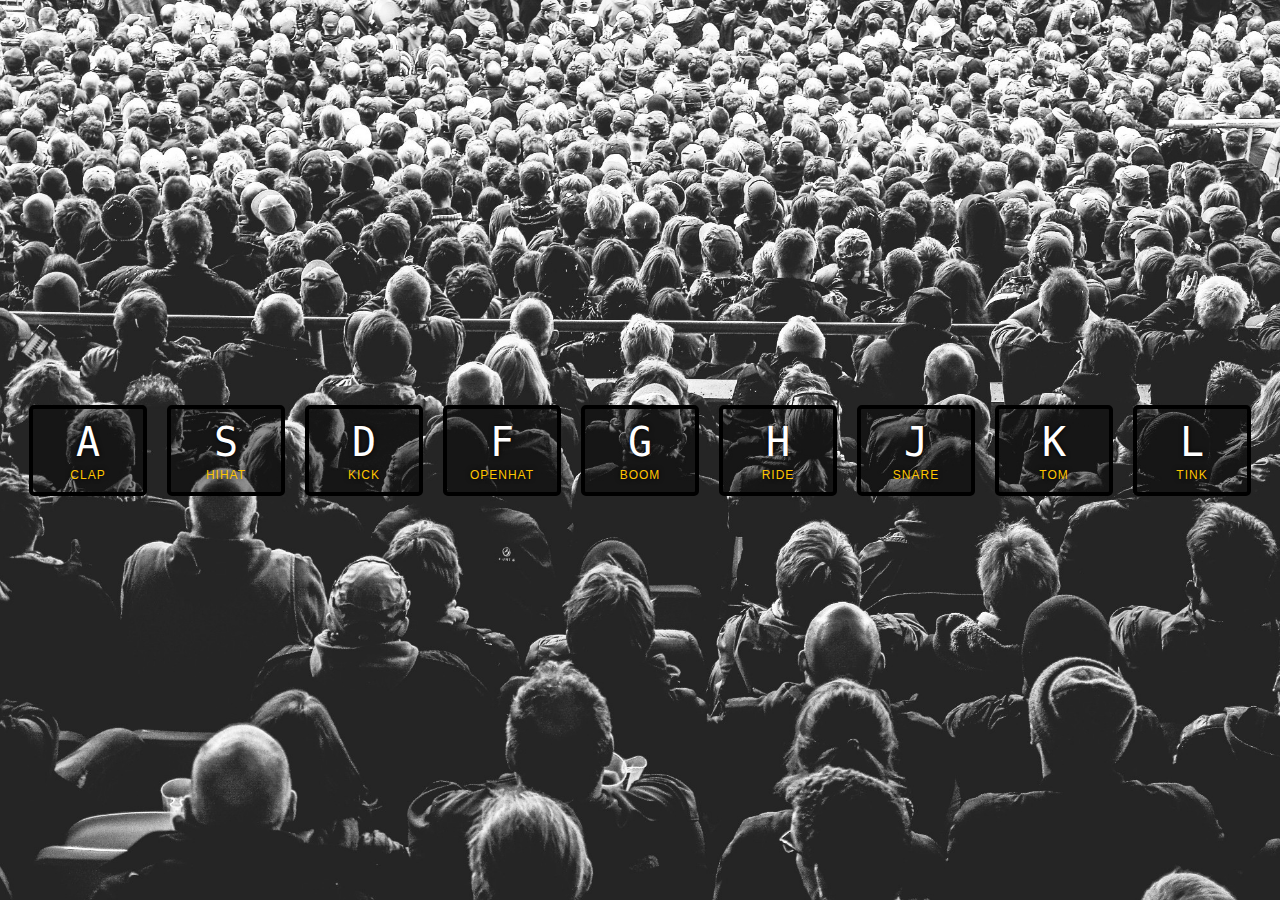
<file: 01JavaScriptDrumKit/index.html>
<!DOCTYPE html>
<!--[if lt IE 7]>      <html class="no-js lt-ie9 lt-ie8 lt-ie7"> <![endif]-->
<!--[if IE 7]>         <html class="no-js lt-ie9 lt-ie8"> <![endif]-->
<!--[if IE 8]>         <html class="no-js lt-ie9"> <![endif]-->
<!--[if gt IE 8]>      <html class="no-js"> <!--<![endif]-->
<html>

<head>
    <meta charset="utf-8">
    <meta http-equiv="X-UA-Compatible" content="IE=edge">
    <title>Drum Kit</title>
    <meta name="description" content="30 Days of Javascript">
    <meta name="viewport" content="width=device-width, initial-scale=1">
    <link rel="stylesheet" href="style.css">
</head>

<body>
    <div class="keys">
        <div data-key="65" class="key">
            <kbd>A</kbd>
            <span class="sound">clap</span>
        </div>
        <div data-key="83" class="key">
            <kbd>S</kbd>
            <span class="sound">hihat</span>
        </div>
        <div data-key="68" class="key">
            <kbd>D</kbd>
            <span class="sound">kick</span>
        </div>
        <div data-key="70" class="key">
            <kbd>F</kbd>
            <span class="sound">openhat</span>
        </div>
        <div data-key="71" class="key">
            <kbd>G</kbd>
            <span class="sound">boom</span>
        </div>
        <div data-key="72" class="key">
            <kbd>H</kbd>
            <span class="sound">ride</span>
        </div>
        <div data-key="74" class="key">
            <kbd>J</kbd>
            <span class="sound">snare</span>
        </div>
        <div data-key="75" class="key">
            <kbd>K</kbd>
            <span class="sound">tom</span>
        </div>
        <div data-key="76" class="key">
            <kbd>L</kbd>
            <span class="sound">tink</span>
        </div>
    </div>

    <audio data-key="65" src="sounds/clap.wav"></audio>
    <audio data-key="83" src="sounds/hihat.wav"></audio>
    <audio data-key="68" src="sounds/kick.wav"></audio>
    <audio data-key="70" src="sounds/openhat.wav"></audio>
    <audio data-key="71" src="sounds/boom.wav"></audio>
    <audio data-key="72" src="sounds/ride.wav"></audio>
    <audio data-key="74" src="sounds/snare.wav"></audio>
    <audio data-key="75" src="sounds/tom.wav"></audio>
    <audio data-key="76" src="sounds/tink.wav"></audio>

    <script>
        function playSound(e) {
            const audio = document.querySelector(`audio[data-key="${e.keyCode}"]`);
            const key = document.querySelector(`.key[data-key="${e.keyCode}"]`);
            if (!audio) return;

            audio.currentTime = 0;
            audio.play();
            key.classList.add('playing');
        }

        function removeTransition(e) {
            if (e.propertyName != 'transform') return;
            this.classList.remove('playing');
        }

        const keys = document.querySelectorAll('.key');
        keys.forEach(key => key.addEventListener('transitionend', removeTransition));
        window.addEventListener('keydown', playSound);
    </script>
</body>

</html>
</file>
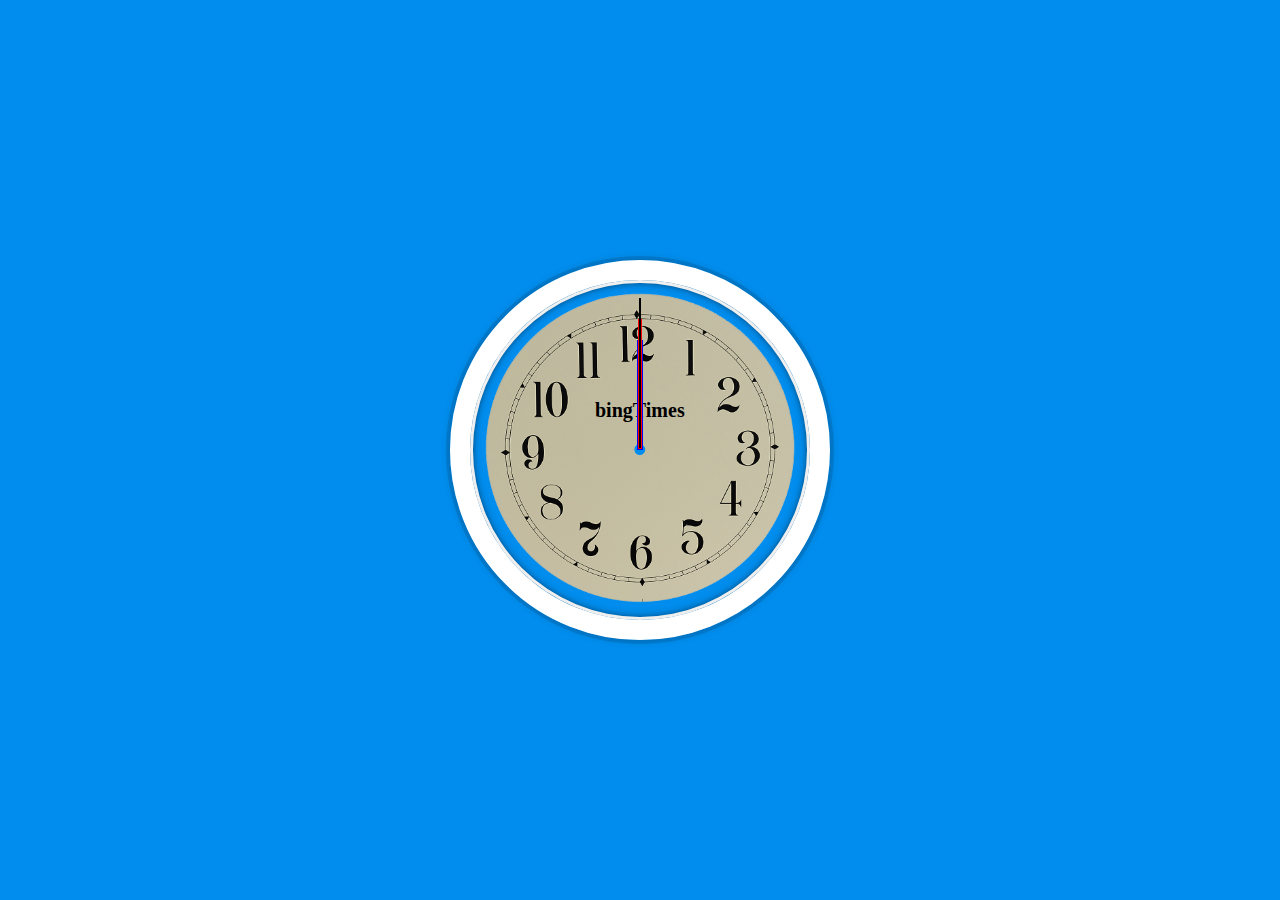
<file: 02Clock/index.html>
<!DOCTYPE html>
<html lang="en">

<head>
    <meta charset="UTF-8">
    <title>Clock</title>
    <link rel="stylesheet" href="style.css">
</head>

<body>


    <div class="clock">
        <div class="clock-face">
            <h4 class="brand">bingTimes</h4>
            <div class="hand hour-hand"></div>
            <div class="hand min-hand"></div>
            <div class="hand second-hand"></div>
        </div>
    </div>

    <script>
        function setDate() {
            const secondsHand = document.querySelector('.second-hand');
            const minutesHand = document.querySelector('.min-hand');
            const hoursHand = document.querySelector('.hour-hand');

            const now = new Date();
            const seconds = now.getSeconds();
            const minutes = now.getMinutes();
            const hours = now.getHours() > 12 ? now.getHours() - 12 : now.getHours();

            console.log(hours);

            const secondDegrees = ((seconds / 60) * 360) + 90;
            secondsHand.style.transform = `rotate(${secondDegrees}deg)`;

            const mintueDegrees = ((minutes / 60) * 360) + 90;
            minutesHand.style.transform = `rotate(${mintueDegrees}deg)`;

            const hourDegrees = ((hours / 12) * 360) + 90;
            hoursHand.style.transform = `rotate(${hourDegrees}deg)`;
        }
        setInterval(setDate, 1000);
    </script>
</body>

</html>
</file>
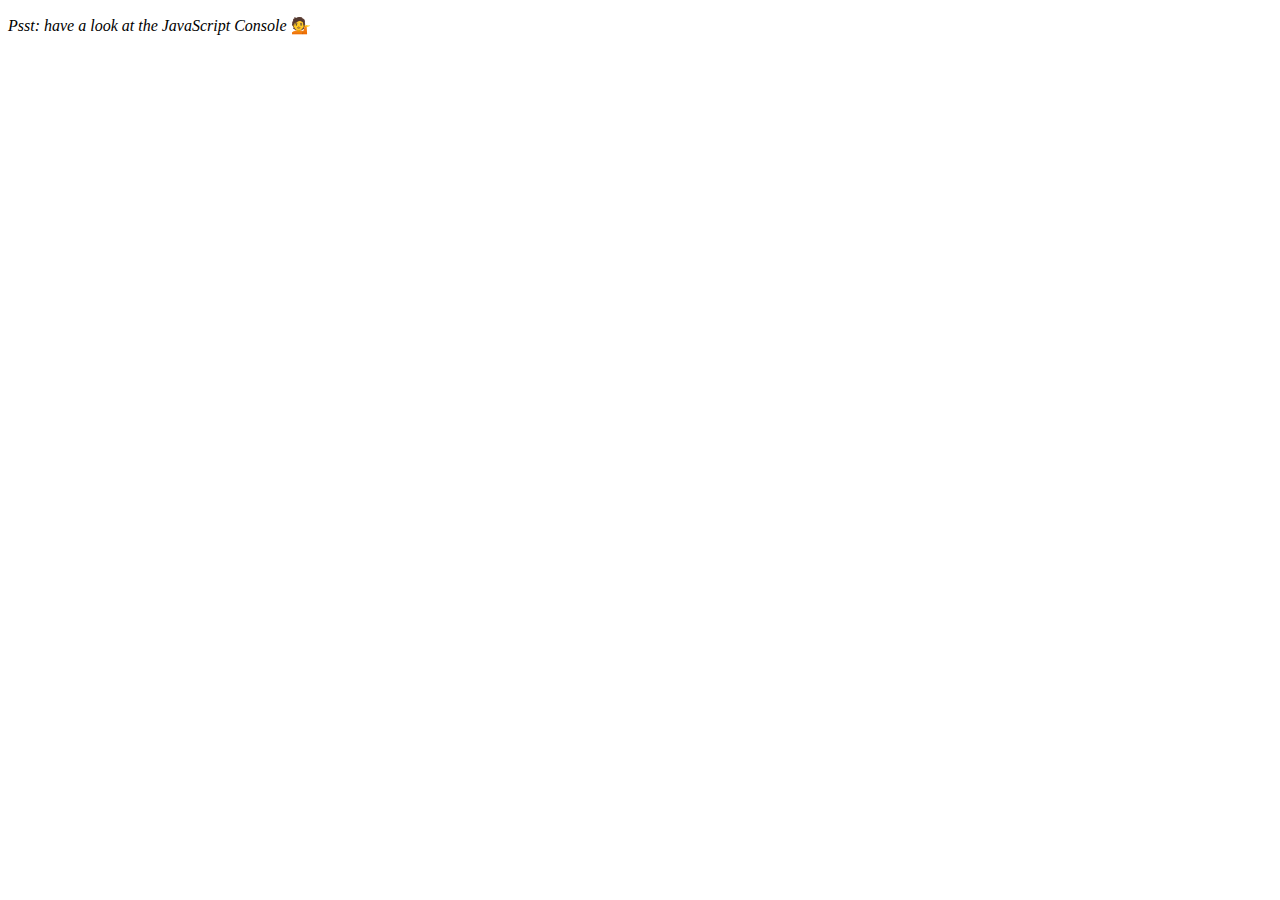
<file: 04ArrayCardio/index-START.html>
<!DOCTYPE html>
<html lang="en">

<head>
    <meta charset="UTF-8" />
    <title>Array Cardio 💪</title>
</head>

<body>
    <p><em>Psst: have a look at the JavaScript Console</em> 💁</p>
    <script>
        // Get your shorts on - this is an array workout!
        // ## Array Cardio Day 1

        // Some data we can work with

        const inventors = [{
            first: "Albert",
            last: "Einstein",
            year: 1879,
            passed: 1955
        }, {
            first: "Isaac",
            last: "Newton",
            year: 1643,
            passed: 1727
        }, {
            first: "Galileo",
            last: "Galilei",
            year: 1564,
            passed: 1642
        }, {
            first: "Marie",
            last: "Curie",
            year: 1867,
            passed: 1934
        }, {
            first: "Johannes",
            last: "Kepler",
            year: 1571,
            passed: 1630
        }, {
            first: "Nicolaus",
            last: "Copernicus",
            year: 1473,
            passed: 1543,
        }, {
            first: "Max",
            last: "Planck",
            year: 1858,
            passed: 1947
        }, {
            first: "Katherine",
            last: "Blodgett",
            year: 1898,
            passed: 1979,
        }, {
            first: "Ada",
            last: "Lovelace",
            year: 1815,
            passed: 1852
        }, {
            first: "Sarah E.",
            last: "Goode",
            year: 1855,
            passed: 1905
        }, {
            first: "Lise",
            last: "Meitner",
            year: 1878,
            passed: 1968
        }, {
            first: "Hanna",
            last: "Hammarström",
            year: 1829,
            passed: 1909,
        }, ];

        const people = [
            "Bernhard, Sandra",
            "Bethea, Erin",
            "Becker, Carl",
            "Bentsen, Lloyd",
            "Beckett, Samuel",
            "Blake, William",
            "Berger, Ric",
            "Beddoes, Mick",
            "Beethoven, Ludwig",
            "Belloc, Hilaire",
            "Begin, Menachem",
            "Bellow, Saul",
            "Benchley, Robert",
            "Blair, Robert",
            "Benenson, Peter",
            "Benjamin, Walter",
            "Berlin, Irving",
            "Benn, Tony",
            "Benson, Leana",
            "Bent, Silas",
            "Berle, Milton",
            "Berry, Halle",
            "Biko, Steve",
            "Beck, Glenn",
            "Bergman, Ingmar",
            "Black, Elk",
            "Berio, Luciano",
            "Berne, Eric",
            "Berra, Yogi",
            "Berry, Wendell",
            "Bevan, Aneurin",
            "Ben-Gurion, David",
            "Bevel, Ken",
            "Biden, Joseph",
            "Bennington, Chester",
            "Bierce, Ambrose",
            "Billings, Josh",
            "Birrell, Augustine",
            "Blair, Tony",
            "Beecher, Henry",
            "Biondo, Frank",
        ];

        // Array.prototype.filter()
        // 1. Filter the list of inventors for those who were born in the 1500's

        // Array.prototype.map()
        // 2. Give us an array of the inventors first and last names

        // Array.prototype.sort()
        // 3. Sort the inventors by birthdate, oldest to youngest

        // Array.prototype.reduce()
        // 4. How many years did all the inventors live all together?

        // 5. Sort the inventors by years lived

        // 6. create a list of Boulevards in Paris that contain 'de' anywhere in the name
        // https://en.wikipedia.org/wiki/Category:Boulevards_in_Paris

        // 7. sort Exercise
        // Sort the people alphabetically by last name

        // 8. Reduce Exercise
        // Sum up the instances of each of these
        const data = [
            "car",
            "car",
            "truck",
            "truck",
            "bike",
            "walk",
            "car",
            "van",
            "bike",
            "walk",
            "car",
            "van",
            "car",
            "truck",
        ];
    </script>
</body>

</html>
</file>
<file: 01JavaScriptDrumKit/style.css>
html {
    font-size: 10px;
    background: url('./background.jpg') bottom center;
    background-size: cover;
}

body,
html {
    margin: 0;
    padding: 0;
    font-family: sans-serif;
}

.keys {
    display: flex;
    flex: 1;
    min-height: 100vh;
    align-items: center;
    justify-content: center;
}

.key {
    border: .4rem solid black;
    border-radius: .5rem;
    margin: 1rem;
    font-size: 1.5rem;
    padding: 1rem .5rem;
    transition: all .07s ease;
    width: 10rem;
    text-align: center;
    color: white;
    background: rgba(0, 0, 0, 0.4);
    text-shadow: 0 0 .5rem black;
}

.playing {
    transform: scale(1.1);
    border-color: #ffc600;
    box-shadow: 0 0 1rem #ffc600;
}

kbd {
    display: block;
    font-size: 4rem;
}

.sound {
    font-size: 1.2rem;
    text-transform: uppercase;
    letter-spacing: .1rem;
    color: #ffc600;
}
</file>
<file: 02Clock/style.css>
html {
    background: #018DED url(https://unsplash.it/1500/1000?image=881&blur=5);
    background-size: cover;
    font-family: 'helvetica neue';
    text-align: center;
    font-size: 10px;
}

body {
    margin: 0;
    font-size: 2rem;
    display: flex;
    flex: 1;
    min-height: 100vh;
    align-items: center;
}

.brand {
    position: absolute;
    top: 25%;
    left: 35%;
}

.clock {
    background-image: url(clock-face.png);
    background-size: 100% 100%;
    width: 30rem;
    height: 30rem;
    border: 20px solid white;
    border-radius: 50%;
    margin: 50px auto;
    position: relative;
    padding: 2rem;
    box-shadow: 0 0 0 4px rgba(0, 0, 0, 0.1), inset 0 0 0 3px #EFEFEF, inset 0 0 10px black, 0 0 10px rgba(0, 0, 0, 0.2);
}

.clock-face {
    position: relative;
    width: 100%;
    height: 100%;
    transform: translateY(-3px);
    /* account for the height of the clock hands */
}

.hand {
    width: 50%;
    height: 2px;
    background: black;
    position: absolute;
    top: 50%;
    transform-origin: 100%;
    transform: rotate(90deg);
    transition-duration: all 0.05s;
    /* transition-timing-function: cubic-bezier(0.1, 2.7, 0.58, 1); */
}

.min-hand {
    height: 4px;
    background: red;
    clip: rect(0px, 160px, 160px, 20px);
}

.hour-hand {
    height: 6px;
    background: blue;
    clip: rect(0px, 160px, 160px, 40px);
}
</file>
